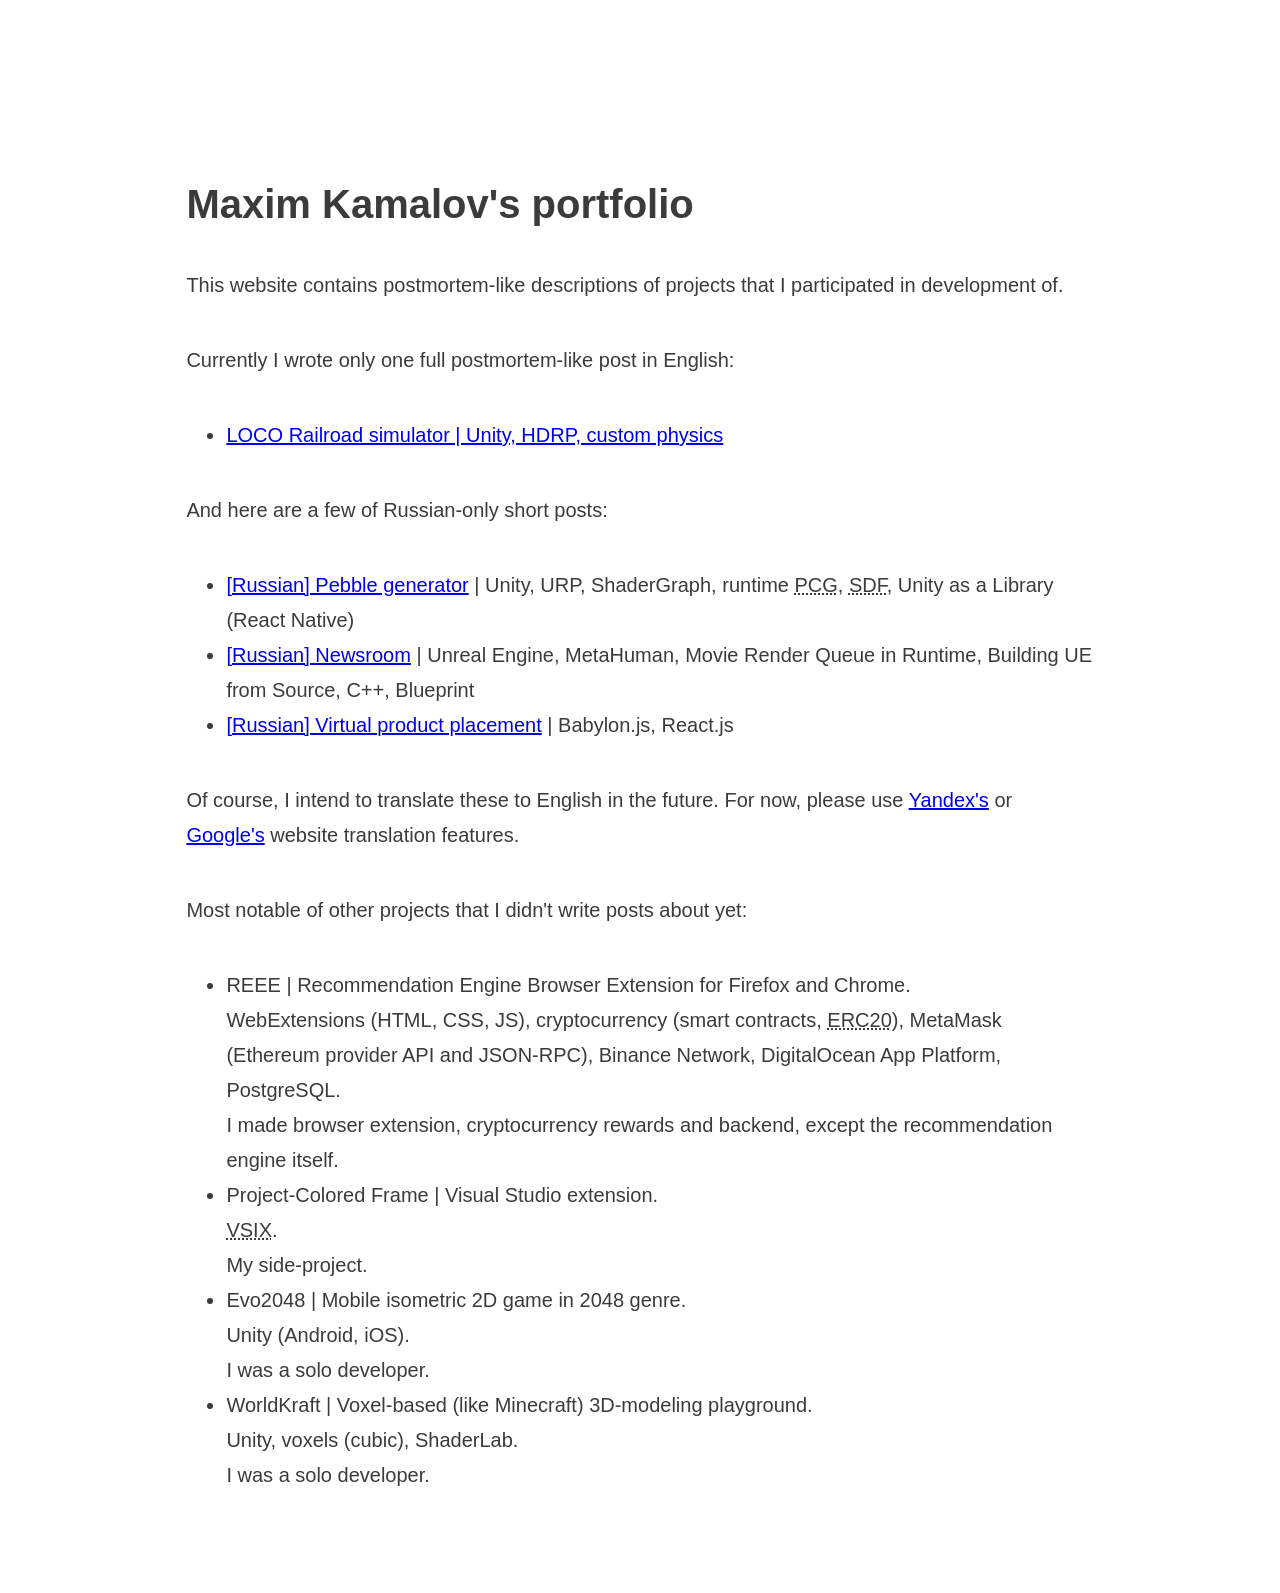
<file: index.html>
<!doctype html>

<html lang="en">
  <head>
    <meta charset="utf-8">
    <title>Maxim Kamalov&#39;s portfolio</title>
    <link href="/main.css" rel="stylesheet" />
    <meta name="viewport" content="width=device-width, initial-scale=1.0">
    
      <meta name="description" content="home page">
    
    
  </head>

  <body>
    <header>
      <h1>Maxim Kamalov&#39;s portfolio</h1>
    </header>
    <main>
      <article>
        <p>This website contains postmortem-like descriptions of projects that I participated in development of.</p>
<p>Currently I wrote only one full postmortem-like post in English:</p>
<ul>
<li><a href="loco">LOCO Railroad simulator | Unity, HDRP, custom physics</a></li>
</ul>
<p>And here are a few of Russian-only short posts:</p>
<ul>
<li><a href="ru/pebbles">[Russian] Pebble generator</a> | Unity, URP, ShaderGraph, runtime <abbr title="Procedural Content Generation">PCG</abbr>, <abbr title="Signed Distance Function or Field (in this project a mixture of both is used)">SDF</abbr>, Unity as a Library (React Native)</li>
<li><a href="ru/newsroom">[Russian] Newsroom</a> | Unreal Engine, MetaHuman, Movie Render Queue in Runtime, Building UE from Source, C++, Blueprint</li>
<li><a href="ru/product-placement">[Russian] Virtual product placement</a> | Babylon.js, React.js</li>
</ul>
<p>Of course, I intend to translate these to English in the future.
For now, please use <a href="https://translate.yandex.com/translate">Yandex's</a> or <a href="https://translate.google.com/?sl=auto&amp;tl=en&amp;op=websites">Google's</a> website translation features.</p>
<p>Most notable of other projects that I didn't write posts about yet:</p>
<ul>
<li>REEE | Recommendation Engine Browser Extension for Firefox and Chrome.<br>
WebExtensions (HTML, CSS, JS), cryptocurrency (smart contracts, <abbr title="A standard for a smart contract implementing fungible token (note the term &quot;fungible&quot; as opposed to the more well-known &quot;non-fungible&quot;)">ERC20</abbr>), MetaMask (Ethereum provider API and JSON-RPC), Binance Network, DigitalOcean App Platform, PostgreSQL.<br>
I made browser extension, cryptocurrency rewards and backend, except the recommendation engine itself.</li>
<li>Project-Colored Frame | Visual Studio extension.<br>
<abbr title="At the moment, the recommended and most popular format of Visual Studio extensions.">VSIX</abbr>.<br>
My side-project.</li>
<li>Evo2048 | Mobile isometric 2D game in 2048 genre.<br>
Unity (Android, iOS).<br>
I was a solo developer.</li>
<li>WorldKraft | Voxel-based (like Minecraft) 3D-modeling playground.<br>
Unity, voxels (cubic), ShaderLab.<br>
I was a solo developer.</li>
</ul>

      </article>
    </main>
  </body>
</html>
</file>
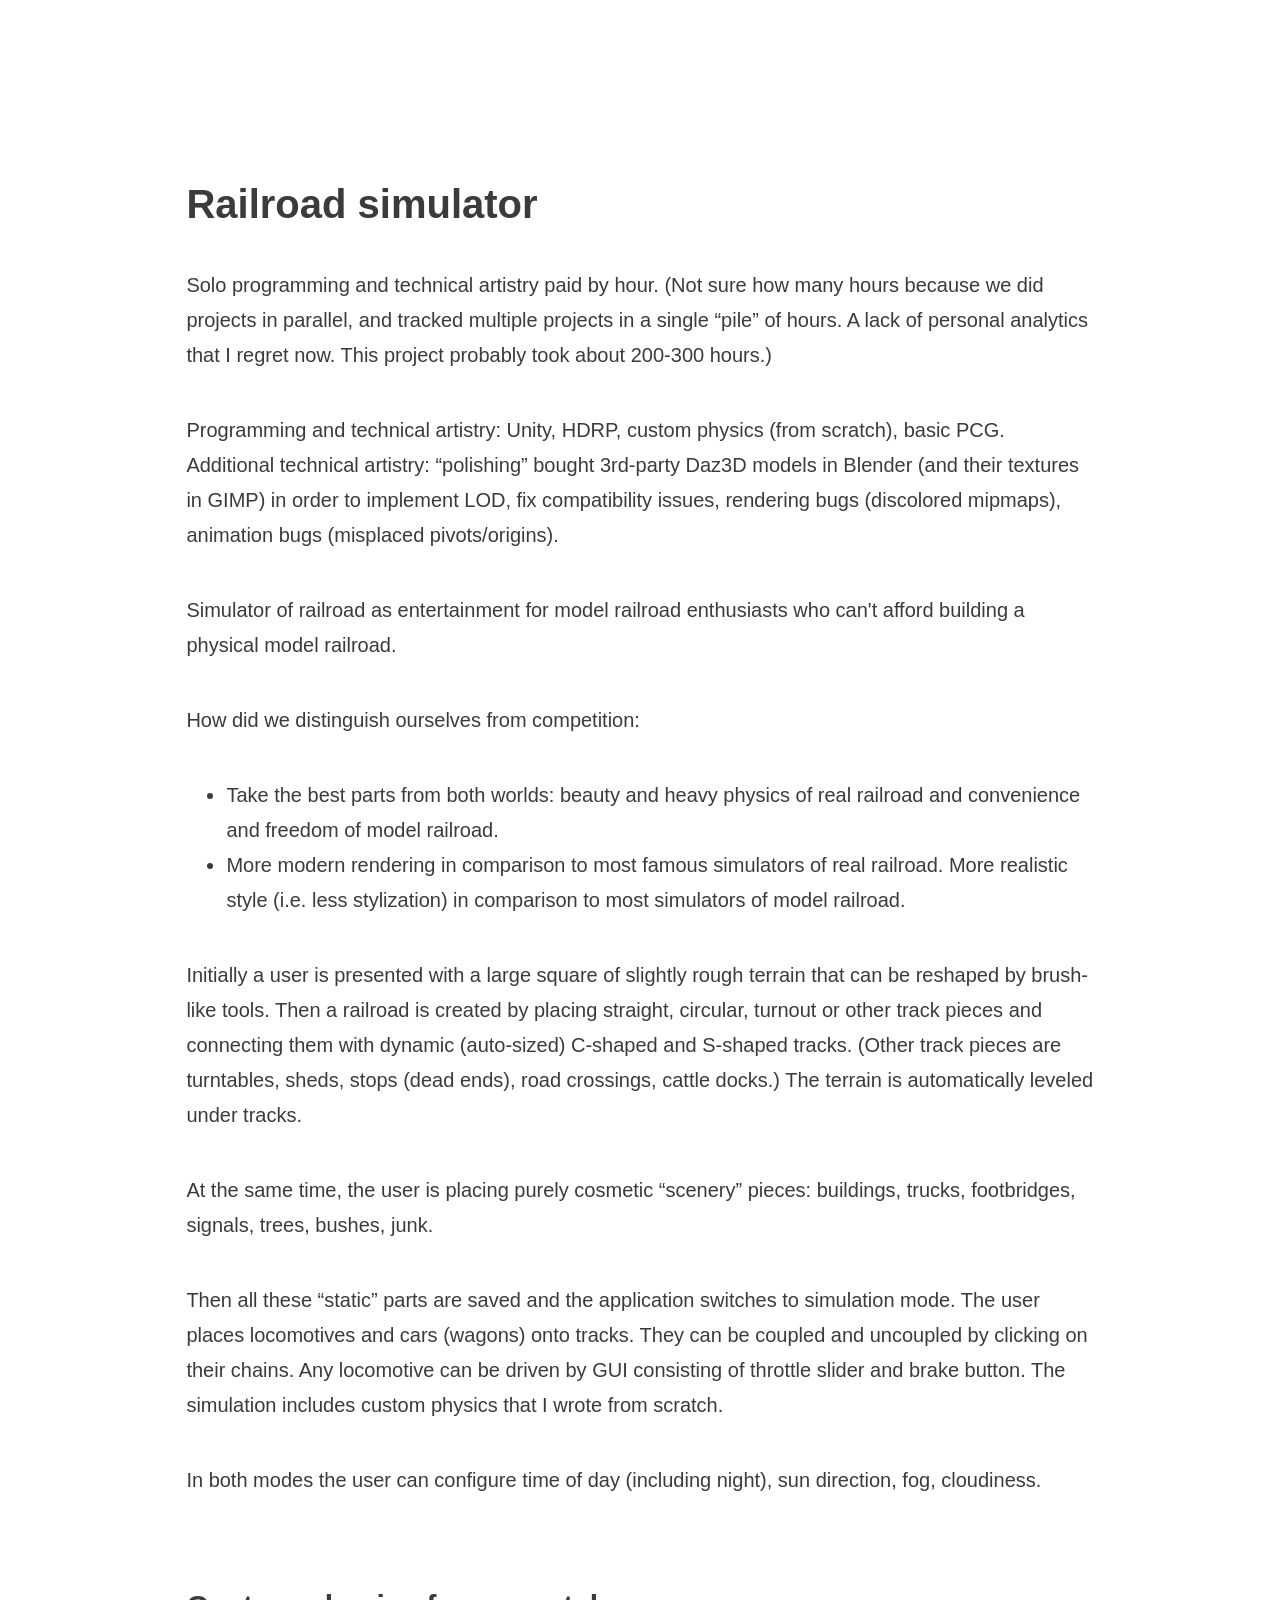
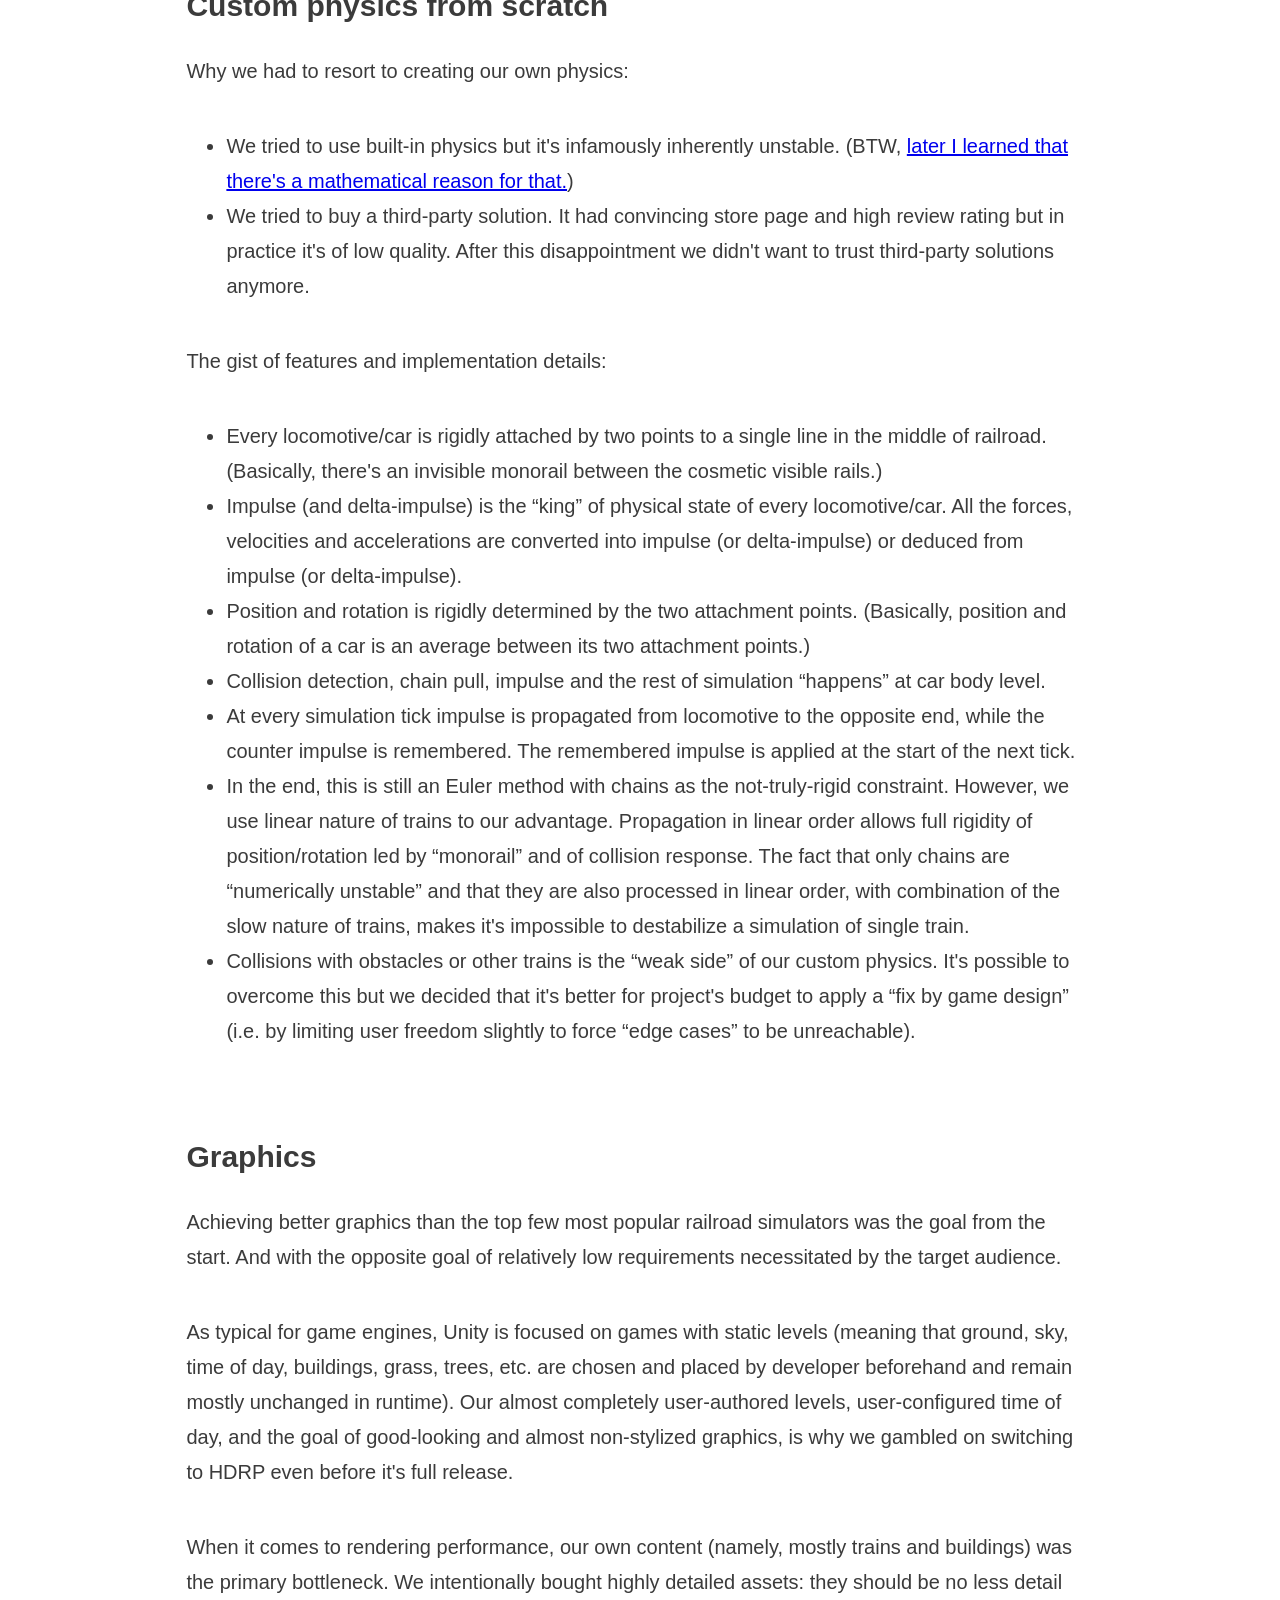
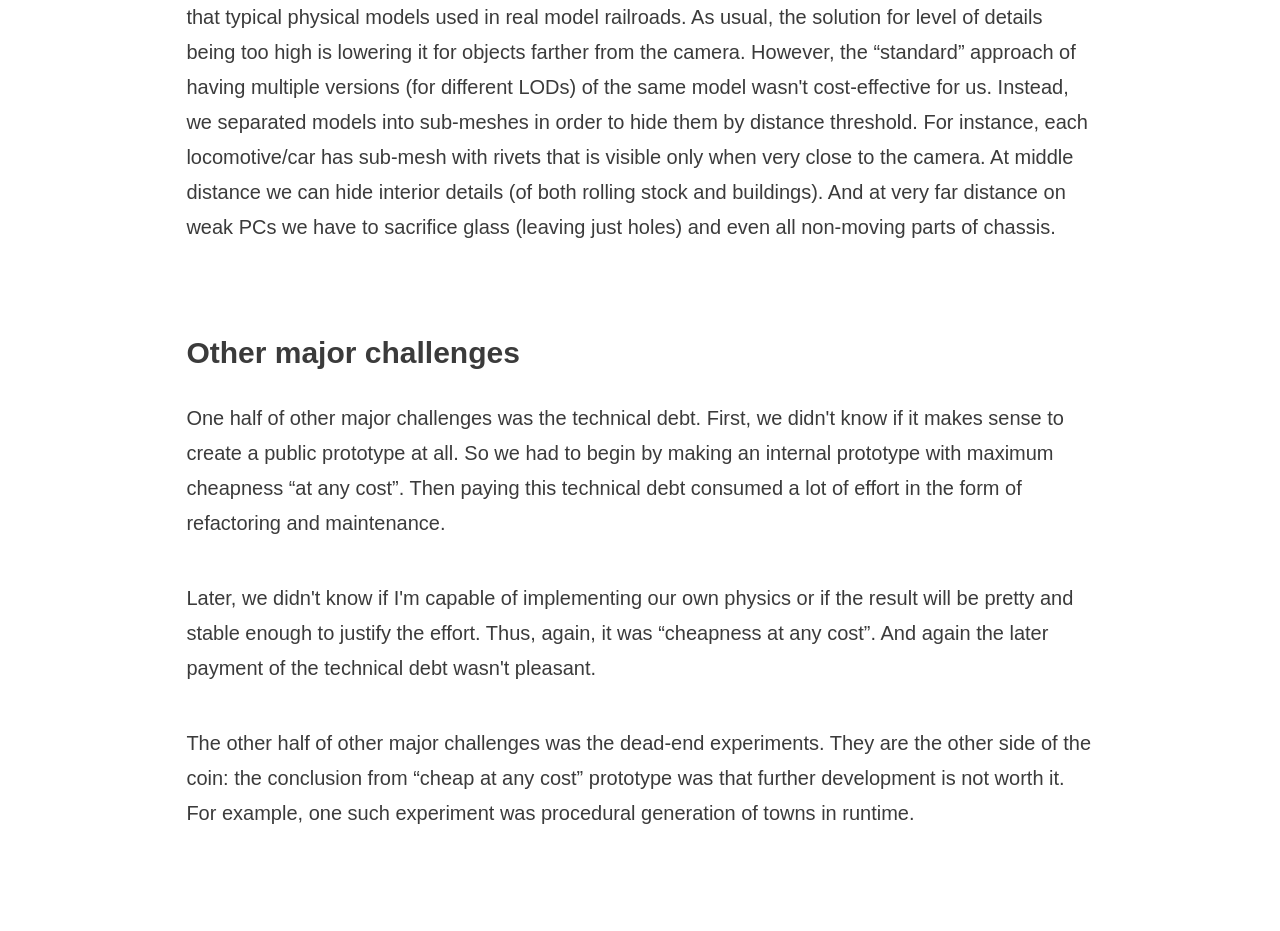
<file: loco/index.html>
<!doctype html>

<html lang="en">
  <head>
    <meta charset="utf-8">
    <title>Railroad simulator</title>
    <link href="/main.css" rel="stylesheet" />
    <meta name="viewport" content="width=device-width, initial-scale=1.0">
    
    
  </head>

  <body>
    <header>
      <h1>Railroad simulator</h1>
    </header>
    <main>
      <article>
        <p>Solo programming and technical artistry paid by hour.
(Not sure how many hours because we did projects in parallel, and tracked multiple projects in a single “pile” of hours.
A lack of personal analytics that I regret now.
This project probably took about 200­­­-300 hours.)</p>
<p>Programming and technical artistry: Unity, HDRP, custom physics (from scratch), basic PCG.
Additional technical artistry: “polishing” bought 3rd-party Daz3D models in Blender (and their textures in GIMP) in order to
implement LOD, fix compatibility issues, rendering bugs (discolored mipmaps), animation bugs (misplaced pivots/origins).</p>
<p>Simulator of railroad as entertainment for model railroad enthusiasts who can't afford building a physical model railroad.</p>
<p>How did we distinguish ourselves from competition:</p>
<ul>
<li>Take the best parts from both worlds: beauty and heavy physics of real railroad and convenience and freedom of model railroad.</li>
<li>More modern rendering in comparison to most famous simulators of real railroad.
More realistic style (i.e. less stylization) in comparison to most simulators of model railroad.</li>
</ul>
<p>Initially a user is presented with a large square of slightly rough terrain
that can be reshaped by brush-like tools.
Then a railroad is created by placing straight, circular, turnout or other track pieces
and connecting them with dynamic (auto-sized) C-shaped and S-shaped tracks.
(Other track pieces are turntables, sheds, stops (dead ends), road crossings, cattle docks.)
The terrain is automatically leveled under tracks.</p>
<p>At the same time, the user is placing purely cosmetic “scenery” pieces: buildings, trucks, footbridges, signals, trees, bushes, junk.</p>
<p>Then all these “static” parts are saved and the application switches to simulation mode.
The user places locomotives and cars (wagons) onto tracks. They can be coupled and uncoupled by clicking on their chains.
Any locomotive can be driven by GUI consisting of throttle slider and brake button.
The simulation includes custom physics that I wrote from scratch.</p>
<p>In both modes the user can configure time of day (including night), sun direction, fog, cloudiness.</p>
<h2>Custom physics from scratch</h2>
<p>Why we had to resort to creating our own physics:</p>
<ul>
<li>We tried to use built-in physics but it's infamously inherently unstable.
(BTW, <a href="https://en.wikipedia.org/wiki/Euler_method#Numerical_stability">later I learned that there's a mathematical reason for that.</a>)</li>
<li>We tried to buy a third-party solution.
It had convincing store page and high review rating but in practice it's of low quality.
After this disappointment we didn't want to trust third-party solutions anymore.</li>
</ul>
<p>The gist of features and implementation details:</p>
<ul>
<li>Every locomotive/car is rigidly attached by two points to a single line in the middle of railroad.
(Basically, there's an invisible monorail between the cosmetic visible rails.)</li>
<li>Impulse (and delta-impulse) is the “king” of physical state of every locomotive/car.
All the forces, velocities and accelerations are converted into impulse (or delta-impulse) or deduced from impulse (or delta-impulse).</li>
<li>Position and rotation is rigidly determined by the two attachment points. (Basically, position and rotation of a car is an average between its two attachment points.)</li>
<li>Collision detection, chain pull, impulse and the rest of simulation “happens” at car body level.</li>
<li>At every simulation tick impulse is propagated from locomotive to the opposite end, while the counter impulse is remembered. The remembered impulse is applied at the start of the next tick.</li>
<li>In the end, this is still an Euler method with chains as the not-truly-rigid constraint.
However, we use linear nature of trains to our advantage.
Propagation in linear order allows full rigidity of position/rotation led by “monorail” and of collision response.
The fact that only chains are “numerically unstable” and that they are also processed in linear order,
with combination of the slow nature of trains, makes it's impossible to destabilize a simulation of single train.</li>
<li>Collisions with obstacles or other trains is the “weak side” of our custom physics.
It's possible to overcome this but we decided that it's better for project's budget to apply a “fix by game design”
(i.e. by limiting user freedom slightly to force “edge cases” to be unreachable).</li>
</ul>
<h2>Graphics</h2>
<p>Achieving better graphics than the top few most popular railroad simulators was the goal from the start.
And with the opposite goal of relatively low requirements necessitated by the target audience.</p>
<p>As typical for game engines, Unity is focused on games with static levels
(meaning that ground, sky, time of day, buildings, grass, trees, etc. are chosen and placed by developer beforehand
and remain mostly unchanged in runtime).
Our almost completely user-authored levels, user-configured time of day,
and the goal of good-looking and almost non-stylized graphics,
is why we gambled on switching to HDRP even before it's full release.</p>
<p>When it comes to rendering performance, our own content (namely, mostly trains and buildings) was the primary bottleneck.
We intentionally bought highly detailed assets: they should be no less detail that typical physical models used in real model railroads.
As usual, the solution for level of details being too high is lowering it for objects farther from the camera.
However, the “standard” approach of having multiple versions (for different LODs) of the same model wasn't cost-effective for us.
Instead, we separated models into sub-meshes in order to hide them by distance threshold.
For instance, each locomotive/car has sub-mesh with rivets that is visible only when very close to the camera.
At middle distance we can hide interior details (of both rolling stock and buildings).
And at very far distance on weak PCs we have to sacrifice glass (leaving just holes) and even all non-moving parts of chassis.</p>
<h2>Other major challenges</h2>
<p>One half of other major challenges was the technical debt.
First, we didn't know if it makes sense to create a public prototype at all.
So we had to begin by making an internal prototype with maximum cheapness “at any cost”.
Then paying this technical debt consumed a lot of effort in the form of refactoring and maintenance.</p>
<p>Later, we didn't know if I'm capable of implementing our own physics or if the result will be pretty and stable enough to justify the effort.
Thus, again, it was “cheapness at any cost”. And again the later payment of the technical debt wasn't pleasant.</p>
<p>The other half of other major challenges was the dead-end experiments.
They are the other side of the coin:
the conclusion from “cheap at any cost” prototype was that further development is not worth it.
For example, one such experiment was procedural generation of towns in runtime.</p>

      </article>
    </main>
  </body>
</html>
</file>
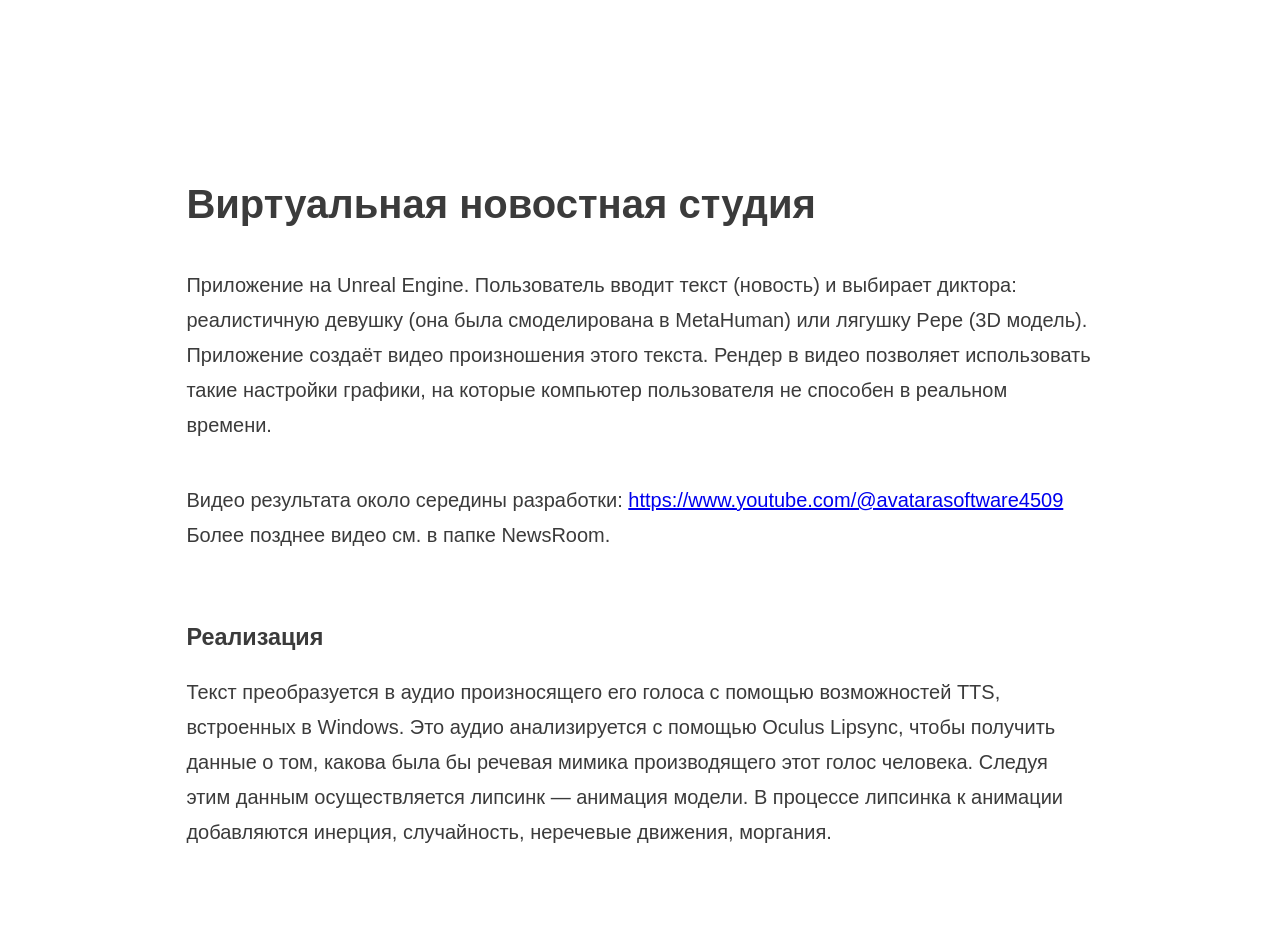
<file: ru/newsroom/index.html>
<!doctype html>

<html lang="ru">
  <head>
    <meta charset="utf-8">
    <title>Виртуальная новостная студия</title>
    <link href="/main.css" rel="stylesheet" />
    <meta name="viewport" content="width=device-width, initial-scale=1.0">
    
    
  </head>

  <body>
    <header>
      <h1>Виртуальная новостная студия</h1>
    </header>
    <main>
      <article>
        <p>Приложение на Unreal Engine.
Пользователь вводит текст (новость) и выбирает диктора: реалистичную девушку (она была смоделирована в MetaHuman) или лягушку Pepe (3D модель).
Приложение создаёт видео произношения этого текста.
Рендер в видео позволяет использовать такие настройки графики, на которые компьютер пользователя не способен в реальном времени.</p>
<p>Видео результата около середины разработки: <a href="https://www.youtube.com/@avatarasoftware4509">https://www.youtube.com/@avatarasoftware4509</a>
Более позднее видео см. в папке NewsRoom.</p>
<h3>Реализация</h3>
<p>Текст преобразуется в аудио произносящего его голоса с помощью возможностей TTS, встроенных в Windows.
Это аудио анализируется с помощью Oculus Lipsync, чтобы получить данные о том, какова была бы речевая мимика производящего этот голос человека.
Следуя этим данным осуществляется липсинк — анимация модели. В процессе липсинка к анимации добавляются инерция, случайность, неречевые движения, моргания.</p>

      </article>
    </main>
  </body>
</html>
</file>
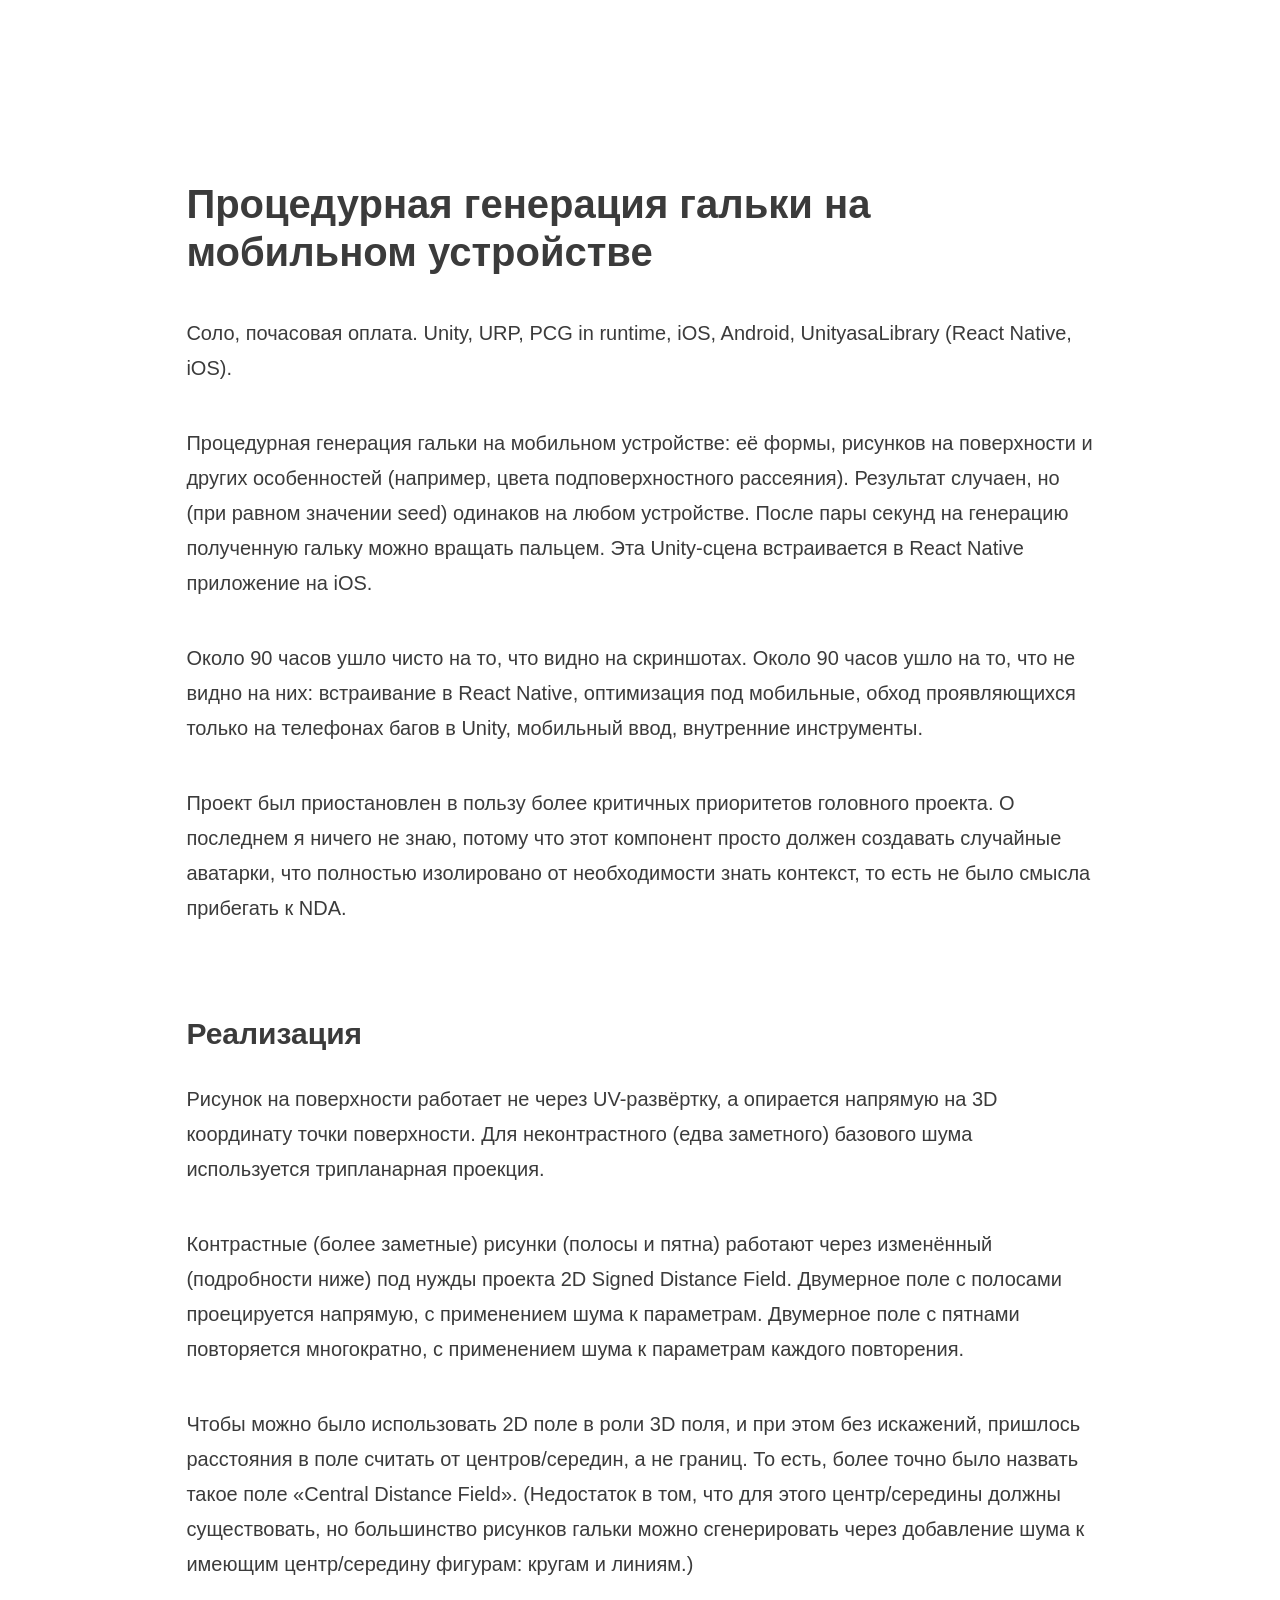
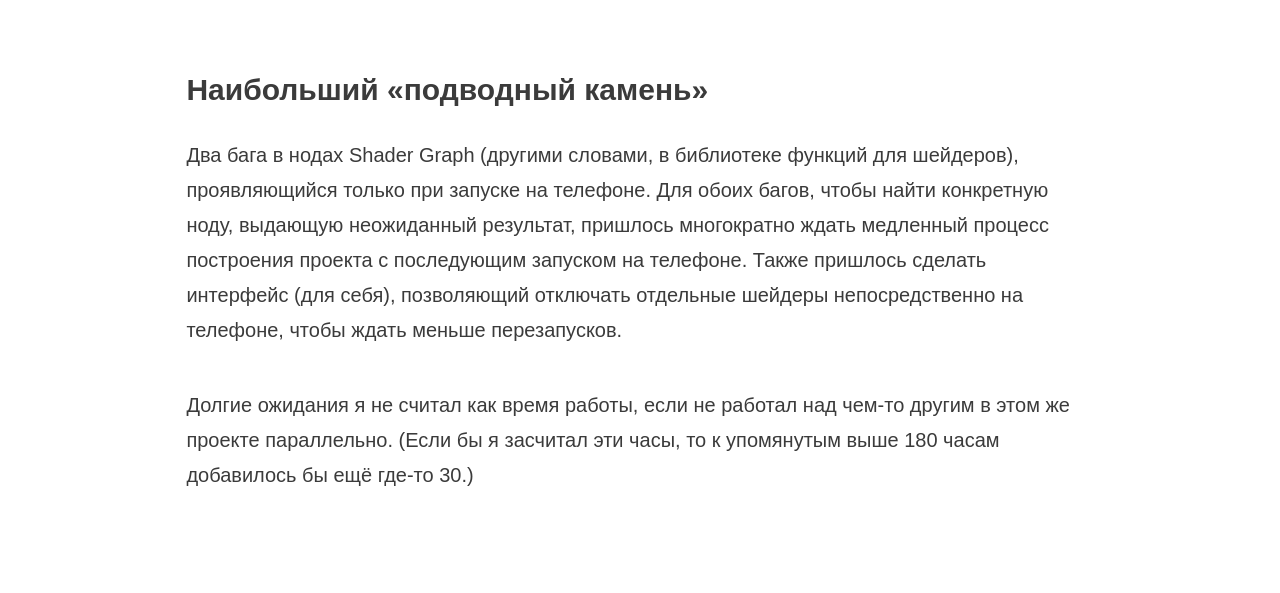
<file: ru/pebbles/index.html>
<!doctype html>

<html lang="ru">
  <head>
    <meta charset="utf-8">
    <title>Процедурная генерация гальки на мобильном устройстве</title>
    <link href="/main.css" rel="stylesheet" />
    <meta name="viewport" content="width=device-width, initial-scale=1.0">
    
    
  </head>

  <body>
    <header>
      <h1>Процедурная генерация гальки на мобильном устройстве</h1>
    </header>
    <main>
      <article>
        <p>Соло, почасовая оплата. Unity, URP, PCG in runtime, iOS, Android, UnityasaLibrary (React Native, iOS).</p>
<p>Процедурная генерация гальки на мобильном устройстве: её формы, рисунков на поверхности и других особенностей (например, цвета подповерхностного рассеяния).
Результат случаен, но (при равном значении seed) одинаков на любом устройстве.
После пары секунд на генерацию полученную гальку можно вращать пальцем.
Эта Unity-сцена встраивается в React Native приложение на iOS.</p>
<p>Около 90 часов ушло чисто на то, что видно на скриншотах.
Около 90 часов ушло на то, что не видно на них:
встраивание в React Native, оптимизация под мобильные, обход проявляющихся только на телефонах багов в Unity, мобильный ввод, внутренние инструменты.</p>
<p>Проект был приостановлен в пользу более критичных приоритетов головного проекта.
О последнем я ничего не знаю, потому что этот компонент просто должен создавать случайные аватарки, что полностью изолировано от необходимости знать контекст, то есть не было смысла прибегать к NDA.</p>
<h2>Реализация</h2>
<p>Рисунок на поверхности работает не через UV-развёртку, а опирается напрямую на 3D координату точки поверхности.
Для неконтрастного (едва заметного) базового шума используется трипланарная проекция.</p>
<p>Контрастные (более заметные) рисунки (полосы и пятна) работают через изменённый (подробности ниже) под нужды проекта 2D Signed Distance Field.
Двумерное поле с полосами проецируется напрямую, с применением шума к параметрам.
Двумерное поле с пятнами повторяется многократно, с применением шума к параметрам каждого повторения.</p>
<p>Чтобы можно было использовать 2D поле в роли 3D поля, и при этом без искажений, пришлось расстояния в поле считать от центров/середин, а не границ.
То есть, более точно было назвать такое поле «Central Distance Field».
(Недостаток в том, что для этого центр/середины должны существовать, но большинство рисунков гальки можно сгенерировать
через добавление шума к имеющим центр/середину фигурам: кругам и линиям.)</p>
<h2>Наибольший «подводный камень»</h2>
<p>Два бага в нодах Shader Graph (другими словами, в библиотеке функций для шейдеров), проявляющийся только при запуске на телефоне.
Для обоих багов, чтобы найти конкретную ноду, выдающую неожиданный результат,
пришлось многократно ждать медленный процесс построения проекта с последующим запуском на телефоне.
Также пришлось сделать интерфейс (для себя), позволяющий отключать отдельные шейдеры непосредственно на телефоне, чтобы ждать меньше перезапусков.</p>
<p>Долгие ожидания я не считал как время работы, если не работал над чем-то другим в этом же проекте параллельно.
(Если бы я засчитал эти часы, то к упомянутым выше 180 часам добавилось бы ещё где-то 30.)</p>

      </article>
    </main>
  </body>
</html>
</file>
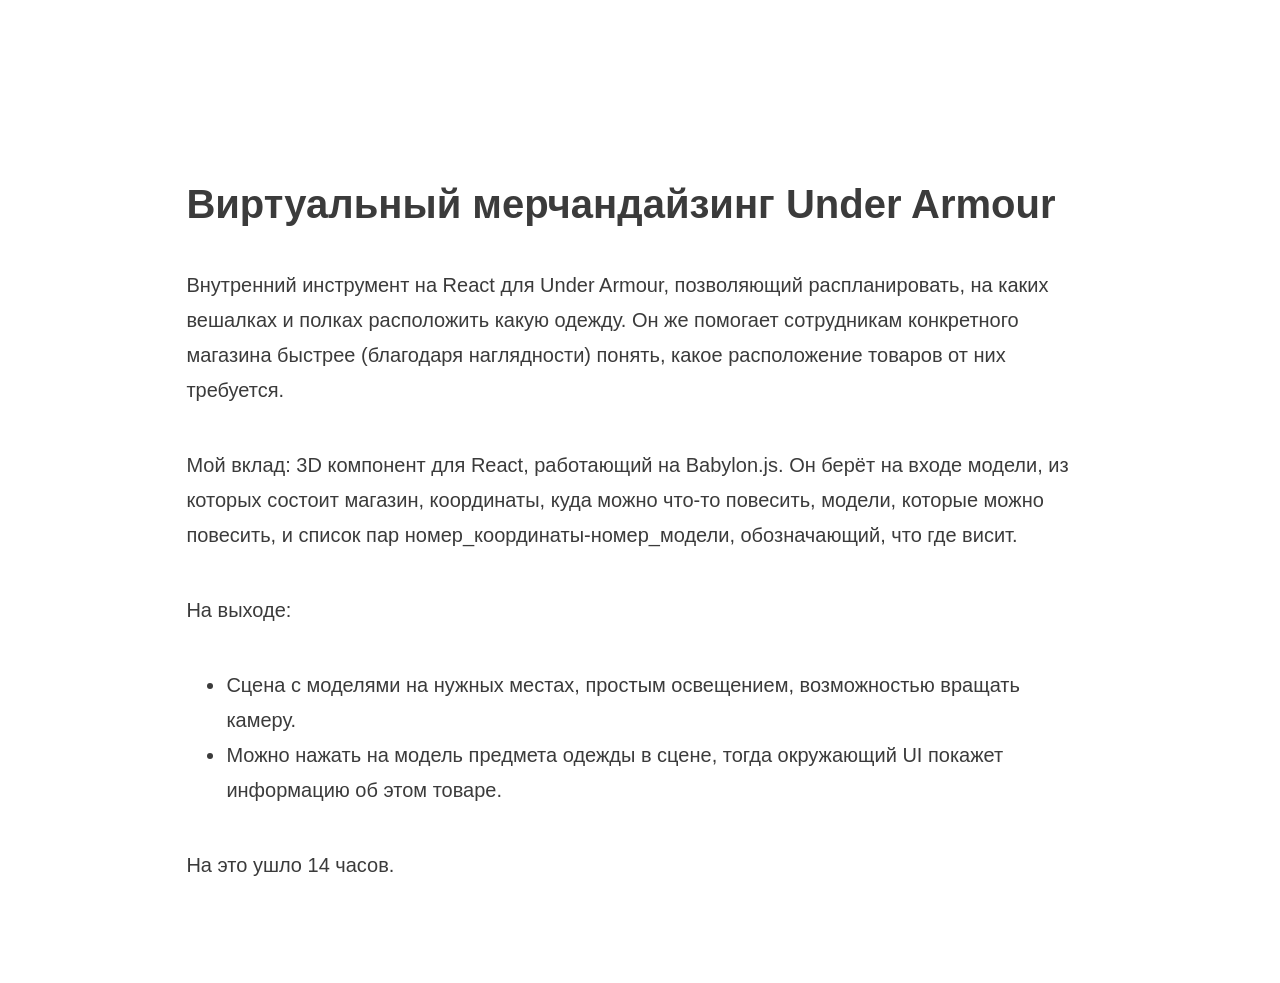
<file: ru/product-placement/index.html>
<!doctype html>

<html lang="ru">
  <head>
    <meta charset="utf-8">
    <title>Виртуальный мерчандайзинг Under Armour</title>
    <link href="/main.css" rel="stylesheet" />
    <meta name="viewport" content="width=device-width, initial-scale=1.0">
    
    
  </head>

  <body>
    <header>
      <h1>Виртуальный мерчандайзинг Under Armour</h1>
    </header>
    <main>
      <article>
        <p>Внутренний инструмент на React для Under Armour, позволяющий распланировать, на каких вешалках и полках расположить какую одежду.
Он же помогает сотрудникам конкретного магазина быстрее (благодаря наглядности) понять, какое расположение товаров от них требуется.</p>
<p>Мой вклад: 3D компонент для React, работающий на Babylon.js.
Он берёт на входе модели, из которых состоит магазин, координаты, куда можно что-то повесить, модели, которые можно повесить,
и список пар номер_координаты-номер_модели, обозначающий, что где висит.</p>
<p>На выходе:</p>
<ul>
<li>Сцена с моделями на нужных местах, простым освещением, возможностью вращать камеру.</li>
<li>Можно нажать на модель предмета одежды в сцене, тогда окружающий UI покажет информацию об этом товаре.</li>
</ul>
<p>На это ушло 14 часов.</p>

      </article>
    </main>
  </body>
</html>
</file>
<file: main.css>
html {
  --background: #ffffff;
  --foreground: #3b3b3b;
}

@media (prefers-color-scheme: dark) {
  html {
    --background: #1f1f1f;
    --foreground: #cccccc;
  }
  a:link {
    color: #58a6ff
  }

  a:visited {
    color: #8e96f0
  }
}

html {
  max-width: 83ch;
  padding: 3em 1em;
  margin: auto;
  line-height: 1.75;
  font-size: 1.25em;
  font-family:
    "Segoe UI Web (West European)", "Segoe UI",
    -apple-system,
    BlinkMacSystemFont,
    Roboto,
    "Helvetica Neue", "Helvetica",
    Arial,
    "Noto Sans",
    sans-serif,
    "Apple Color Emoji", "Segoe UI Emoji", "Segoe UI Symbol", "Noto Color Emoji";
}

body {
  background: var(--background);
  color: var(--foreground);
}

h1,
h2,
h3,
h4,
h5,
h6 {
  margin: 3em 0 1em;
}

h1,
h2,
h3 {
  line-height: 1.2;
}

p,
ul,
ol {
  margin-bottom: 2em;
}
</file>
